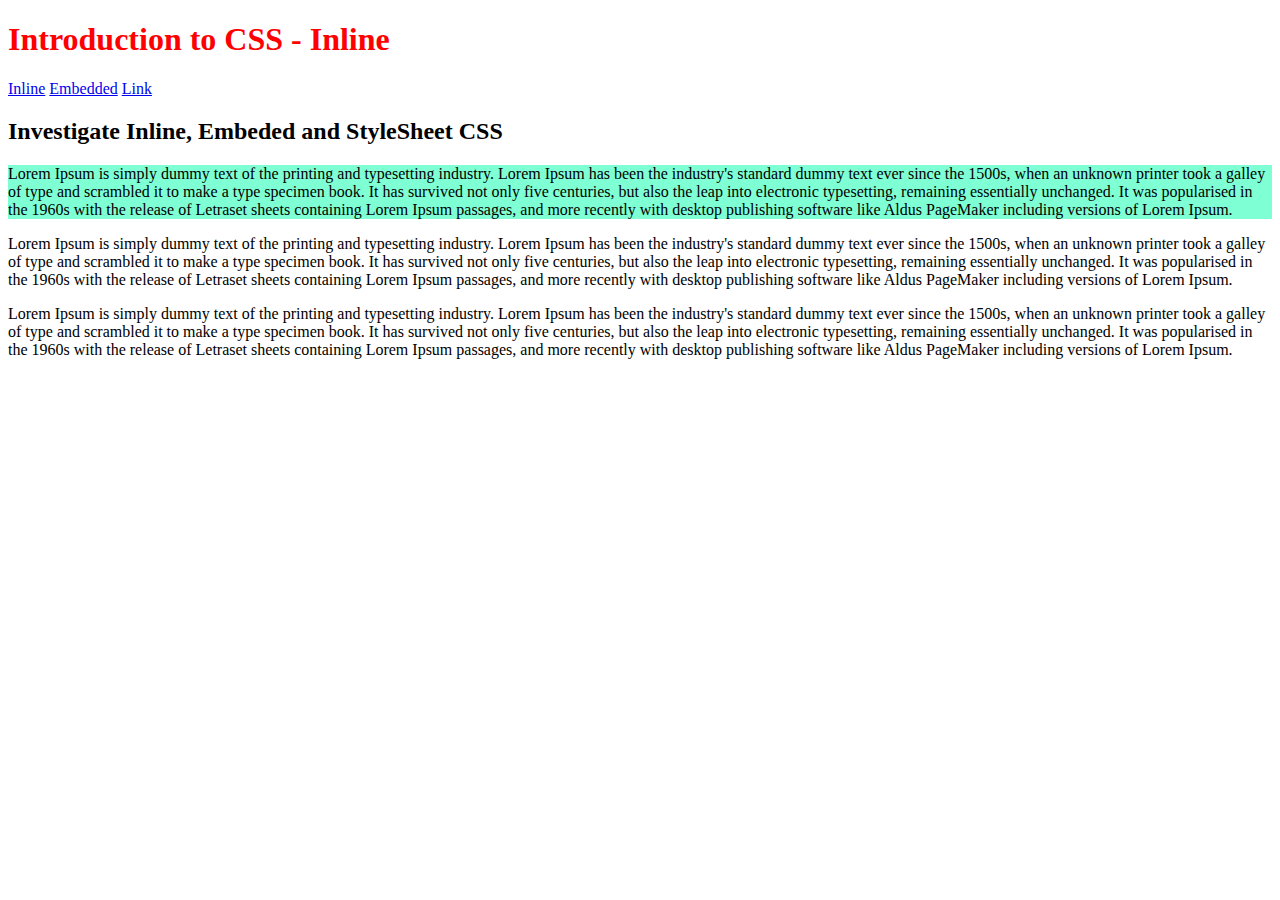
<file: css-intro/index.html>
<!DOCTYPE html>
<html lang="en-us">

<head>
    <meta charset="UTF-8" />
    <title>CSS Introduction</title>
    <meta name="author" content="Alexa Ng">
</head>

<body>
    <header>
        <h1 style="color:red">Introduction to CSS - Inline</h1>
        <nav>
            <a href="#">Inline</a>
            <a href="index-embedded.html">Embedded</a>
            <a href="index-link.html">Link</a>
        </nav>
    </header>
    <main>
        <section>
            <h2>Investigate Inline, Embeded and StyleSheet CSS</h2>
            <p style="background-color: aquamarine; font-family: Calibri;">
                Lorem Ipsum is simply dummy text of the printing and typesetting industry. Lorem Ipsum has been the
                industry's standard dummy text ever since the 1500s, when an unknown printer took a galley of type and
                scrambled it to make a type specimen book. It has survived not only five centuries, but also the leap
                into electronic typesetting, remaining essentially unchanged. It was popularised in the 1960s with the
                release of Letraset sheets containing Lorem Ipsum passages, and more recently with desktop publishing
                software like Aldus PageMaker including versions of Lorem Ipsum.
            </p>
            <p>
                Lorem Ipsum is simply dummy text of the printing and typesetting industry. Lorem Ipsum has been the
                industry's standard dummy text ever since the 1500s, when an unknown printer took a galley of type and
                scrambled it to make a type specimen book. It has survived not only five centuries, but also the leap
                into electronic typesetting, remaining essentially unchanged. It was popularised in the 1960s with the
                release of Letraset sheets containing Lorem Ipsum passages, and more recently with desktop publishing
                software like Aldus PageMaker including versions of Lorem Ipsum.
            </p>
            <p>
                Lorem Ipsum is simply dummy text of the printing and typesetting industry. Lorem Ipsum has been the
                industry's standard dummy text ever since the 1500s, when an unknown printer took a galley of type and
                scrambled it to make a type specimen book. It has survived not only five centuries, but also the leap
                into electronic typesetting, remaining essentially unchanged. It was popularised in the 1960s with the
                release of Letraset sheets containing Lorem Ipsum passages, and more recently with desktop publishing
                software like Aldus PageMaker including versions of Lorem Ipsum.
            </p>
        </section>
    </main>
    <footer>

    </footer>
</body>

</html>
</file>
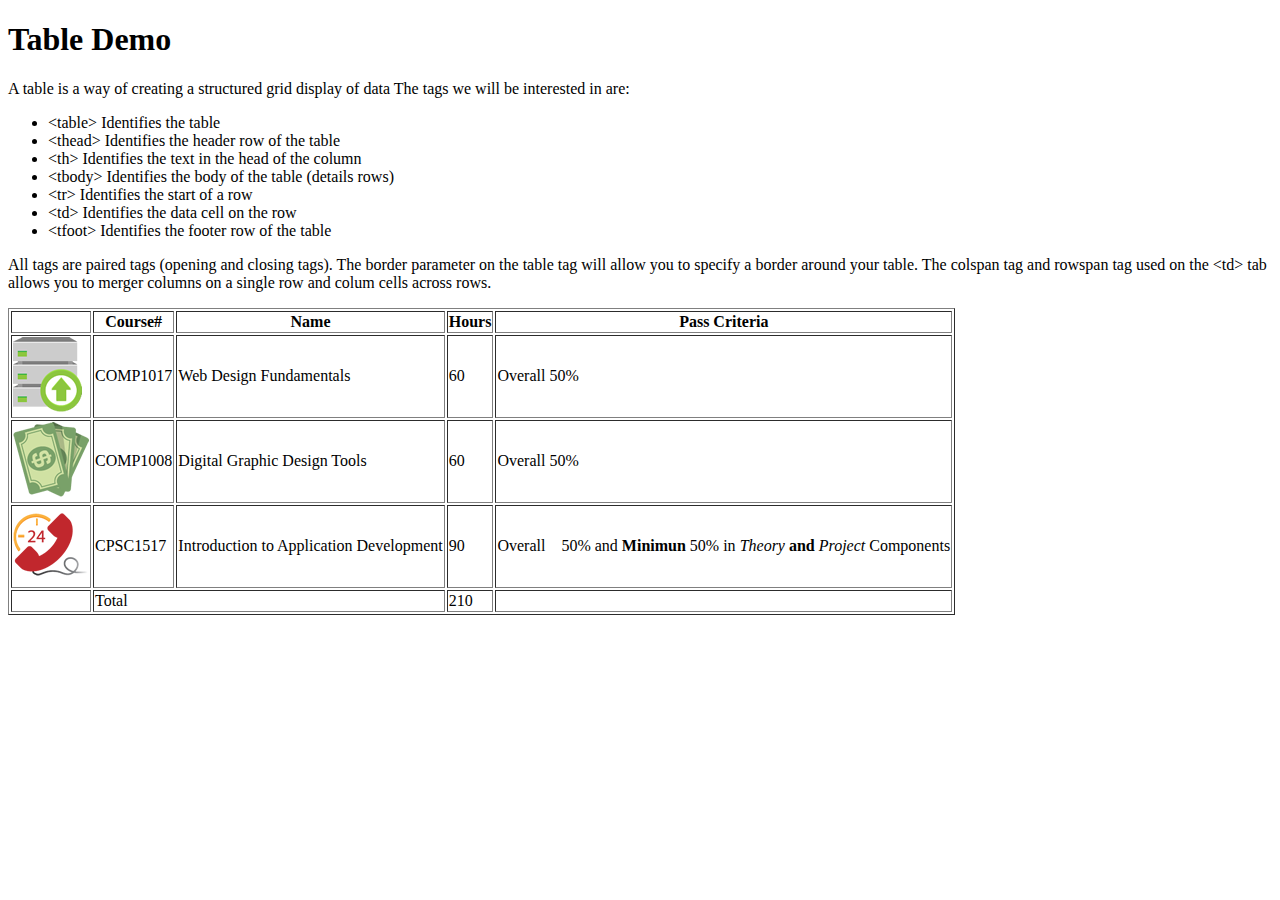
<file: demo-table/index.html>
<!DOCTYPE html>
<html lang="en-us">

<head>
    <title>Table Demo</title>
    <meta name="author" content="Ma. Alexa Naomi Ng">
    <meta charset="utf-8">

</head>

<body>
    <h1>Table Demo</h1>
    <p>
        A table is a way of creating a structured grid display of data
        The tags we will be interested in are:

    </p>

    <ul>
        <li>&lt;table&gt; Identifies the table </li>
        <li>&lt;thead&gt; Identifies the header row of the table</li>
        <li>&lt;th&gt; Identifies the text in the head of the column</li>
        <li>&lt;tbody&gt; Identifies the body of the table (details rows)</li>
        <li>&lt;tr&gt; Identifies the start of a row</li>
        <li>&lt;td&gt; Identifies the data cell on the row </li>
        <li>&lt;tfoot&gt; Identifies the footer row of the table</li>

    </ul>

    <p>
        All tags are paired tags (opening and closing tags). The border parameter on the table tag will allow you to
        specify a border around your table. The colspan tag and rowspan tag used on the &lt;td&gt; tab allows you to
        merger columns on a single row and colum cells across rows.
    </p>

    <table border="1">

        <thead>
            <tr>
                <th></th>
                <th>Course#</th>
                <th>Name</th>
                <th>Hours</th>
                <th>Pass Criteria</th>
            </tr>

        </thead>

        <tbody>
            <tr>
                <td><img src="img/image-3.png" alt="computer"></td>
                <td>COMP1017</td>
                <td>Web Design Fundamentals</td>
                <td>60</td>
                <td>Overall 50%</td>
            </tr>
            <tr>
                <td><img src="img/image-2.png" alt="money"></td>
                <td>COMP1008</td>
                <td>Digital Graphic Design Tools</td>
                <td>60</td>
                <td>Overall 50%</td>
            </tr>
            <tr>
                <td><img src="img/image-1.png" alt="telephone"></td>
                <td>CPSC1517</td>
                <td>Introduction to Application Development</td>
                <td>90</td>
                <td>Overall &nbsp;&nbsp;&nbsp;50% and <b>Minimun</b> 50% in <i>Theory</i> <strong>and</strong>
                    <em>Project</em>
                    <adress>Components</adress>
                </td>
            </tr>
        </tbody>

        <tfoot>
            <tr>
                <td></td>
                <td colspan="2">Total</td>
                <td>210</td>
                <td></td>
            </tr>

        </tfoot>

    </table>

</body>

</html>
</file>
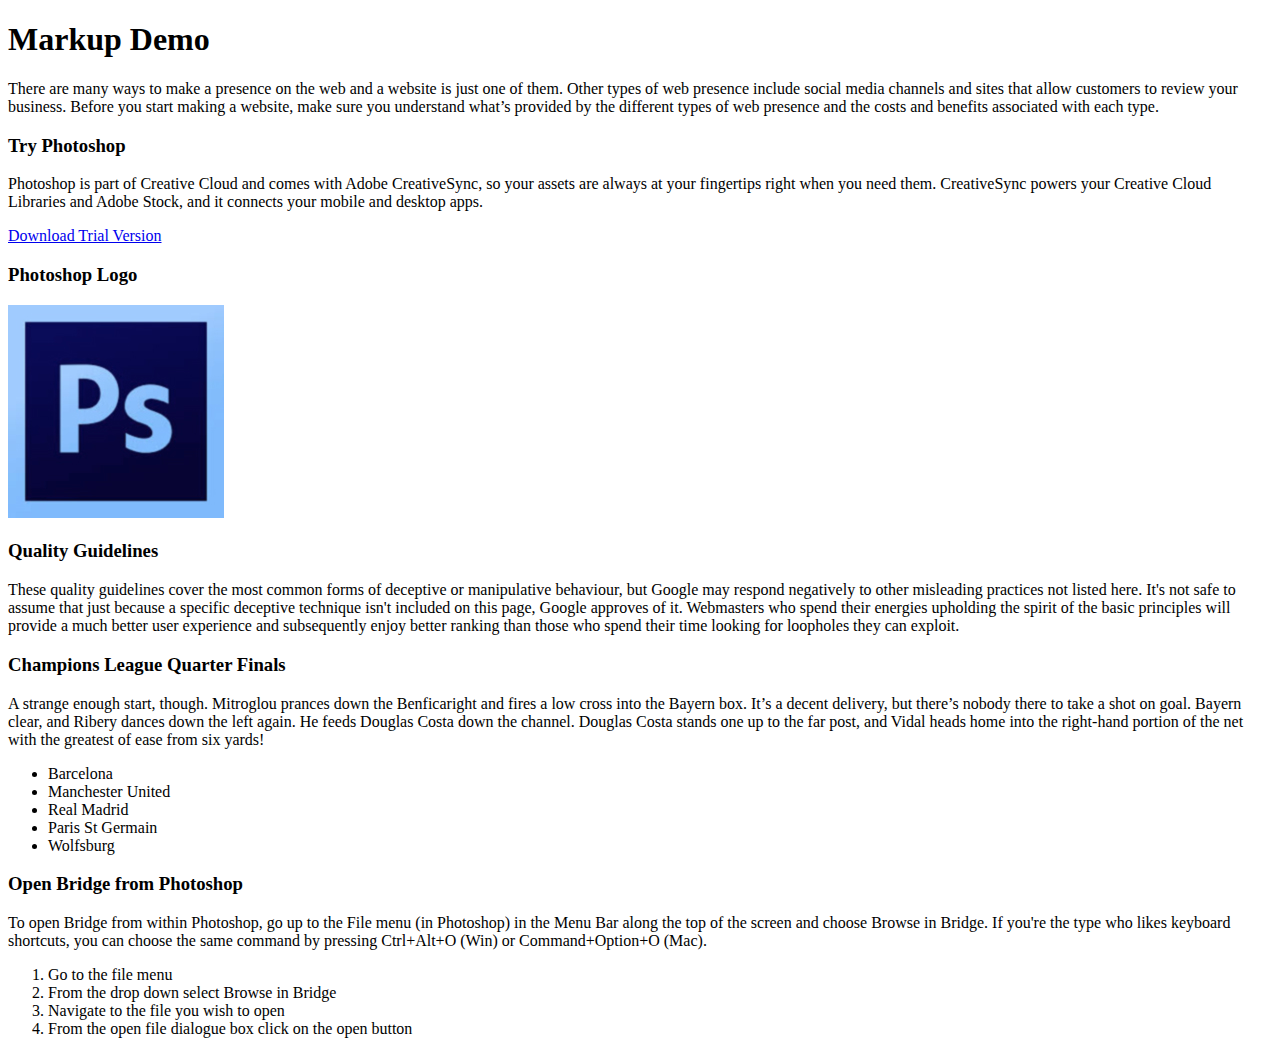
<file: demo-tag-basics/index.html>
<!DOCTYPE html>
<html lang="en-us">
<head>
    <title>Markup Demo</title>
    <meta name="author" context="Ma. Alexa Naomi Ng">
    <meta charset="utf-8">

</head>

<body>
    <h1>Markup Demo</h1>
    <p>There are many ways to make a presence on the web and a website is just one of  them. 
        Other types of web presence include social media channels and sites that allow customers to review your business. 
        Before you start making a website, make sure you understand what’s provided by the different types of web presence and the costs and benefits associated with each type.</p>

    <h3>Try Photoshop</h3>
    <p>Photoshop is part of Creative Cloud and comes with Adobe CreativeSync, so your assets are always at your fingertips right when you need them. CreativeSync powers your Creative Cloud Libraries and Adobe Stock, and it connects your mobile and desktop apps.</p>

    <a href="http://www.adobe.com/products/photoshop.html" target="_blank">Download Trial Version</a>

    <h3>Photoshop Logo</h3>
    <!--image tag doesn't have a closing tag.
        Referred to as a self closing tab=g (void tag)
        Parameters
            src="relative website location"
            alt="principle text if image not found"
            [title="tool tip text for image"]
        
            the relative tag is from the top of your website down to the item you wish to reference.
            include all subfolder names and the final file name
            sf1/sf2/....../filename
    -->

    <img src="img/photoshop.jpg" alt="Photoshop Logo" title="Adobe Photoshop Logo">

    <h3>Quality Guidelines</h3>
    <p>These quality guidelines cover the most common forms of deceptive or manipulative behaviour, but Google may respond negatively to other misleading practices not listed here. It's not safe to assume that just because a specific deceptive technique isn't included on this page, Google approves of it. Webmasters who spend their energies upholding the spirit of the basic principles will provide a much better user experience and subsequently enjoy better ranking than those who spend their time looking for loopholes they can exploit.</p>

    <h3>Champions League Quarter Finals</h3>
    <p>A strange enough start, though. Mitroglou prances down the Benficaright and fires a low cross into the Bayern box. It’s a decent delivery, but there’s nobody there to take a shot on goal. Bayern clear, and Ribery dances down the left again. He feeds Douglas Costa down the channel. Douglas Costa stands one up to the far post, and Vidal heads home into the right-hand portion of the net with the greatest of ease from six yards!</p>

    <ul>
        <li>Barcelona</li>
        <li>Manchester United</li>
        <li>Real Madrid</li>
        <li>Paris St Germain</li>
        <li>Wolfsburg</li>
    </ul>

    <h3>Open Bridge from Photoshop</h3>
    <p>To open Bridge from within Photoshop, go up to the File menu (in Photoshop) in the Menu Bar along
        the top of the screen and choose Browse in Bridge. If you're the type who likes keyboard shortcuts, you can choose the same command by pressing Ctrl+Alt+O (Win) or Command+Option+O (Mac).</p>
    <ol>
        <li>Go to the file menu</li>
        <li>From the drop down select Browse in Bridge</li>
        <li>Navigate to the file you wish to open</li>
        <li>From the open file dialogue box click on the open button</li>
    </ol>


</body>
</html>
</file>
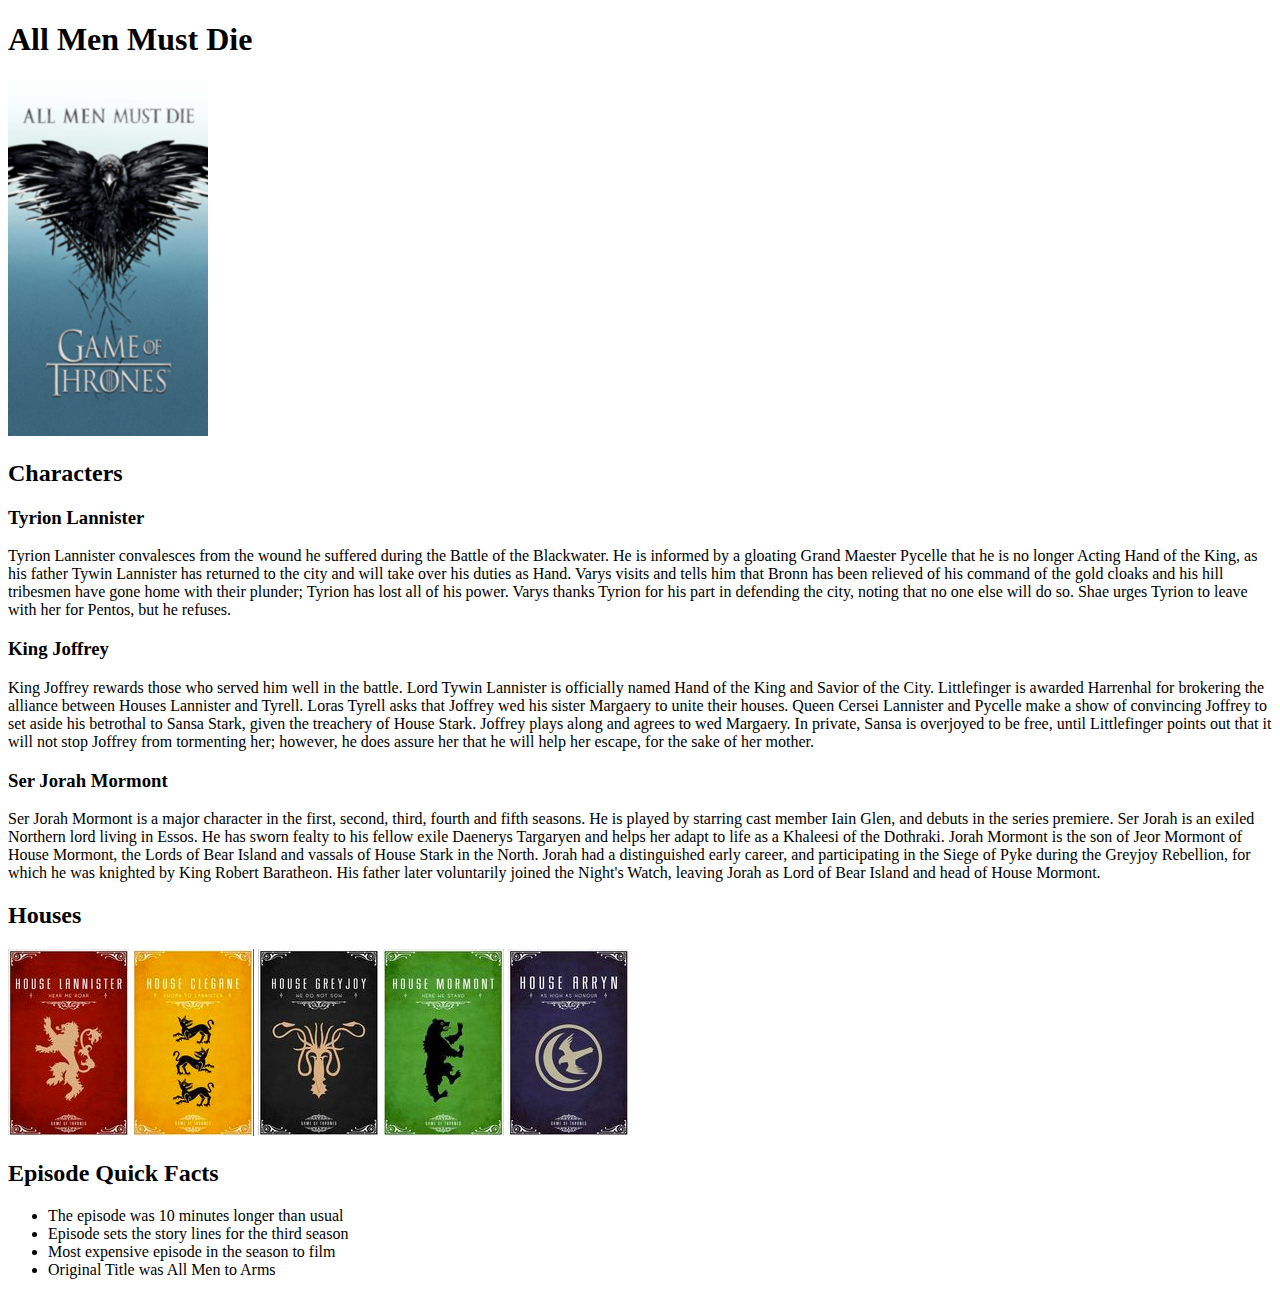
<file: exercise-tag-basics/index.html>
<!DOCTYPE html>
<html lang="en-us">
<head>
    <title>Exercise Tag Basics</title>
    <meta name="author" context="Ma. Alexa Naomi Ng">
    <meta charset="utf-8">

</head>

<body>
    <h1>All Men Must Die</h1>
    <img src="img/image.jpg" alt="GOT Logo" title="Game of Thrones Poster">

    <h2>Characters</h2>
    <h3>Tyrion Lannister</h3>
    <p>Tyrion Lannister convalesces from the wound he suffered during the Battle of the Blackwater. He is informed by a gloating Grand Maester Pycelle that he is no longer Acting Hand of the King, as his father Tywin Lannister has returned to the city and will take over his duties as Hand. Varys visits and tells him that Bronn has been relieved of his command of the gold cloaks and his hill tribesmen have gone home with their plunder; Tyrion has lost all of his power. Varys thanks Tyrion for his part in defending the city, noting that no one else will do so. Shae urges Tyrion to leave with her for Pentos, but he refuses.</p>

    <h3>King Joffrey</h3>
    <p>King Joffrey rewards those who served him well in the battle. Lord Tywin Lannister is officially named Hand of the King and Savior of the City. Littlefinger is awarded Harrenhal for brokering the alliance between Houses Lannister and Tyrell. Loras Tyrell asks that Joffrey wed his sister Margaery to unite their houses. Queen Cersei Lannister and Pycelle make a show of convincing Joffrey to set aside his betrothal to Sansa Stark, given the treachery of House Stark. Joffrey plays along and agrees to wed Margaery. In private, Sansa is overjoyed to be free, until Littlefinger points out that it will not stop Joffrey from tormenting her; however, he does assure her that he will help her escape, for the sake of her mother.</p>

    <h3>Ser Jorah Mormont</h3>
    <p>Ser Jorah Mormont is a major character in the first, second, third, fourth and fifth seasons. He is played by starring cast member Iain Glen, and debuts in the series premiere. Ser Jorah is an exiled Northern lord living in Essos. He has sworn fealty to his fellow exile Daenerys Targaryen and helps her adapt to life as a Khaleesi of the Dothraki. Jorah Mormont is the son of Jeor Mormont of House Mormont, the Lords of Bear Island and vassals of House Stark in the North. Jorah had a distinguished early career, and participating in the Siege of Pyke during the Greyjoy Rebellion, for which he was knighted by King Robert Baratheon. His father later voluntarily joined the Night's Watch, leaving Jorah as Lord of Bear Island and head of House Mormont.</p>

    <h2>Houses</h2>
    <img src="img/image_0000_Layer 5.jpg" alt="GOT Logo" title="Game of Thrones Poster">
    <img src="img/image_0001_Layer 4.jpg" alt="GOT Logo" title="Game of Thrones Poster">
    <img src="img/image_0002_Layer 3.jpg" alt="GOT Logo" title="Game of Thrones Poster">
    <img src="img/image_0003_Layer 2.jpg" alt="GOT Logo" title="Game of Thrones Poster">
    <img src="img/image_0004_Layer 1.jpg" alt="GOT Logo" title="Game of Thrones Poster">

    <h2>Episode Quick Facts</h2>
    <ul>
        <li>The episode was 10 minutes longer than usual</li>
        <li>Episode sets the story lines for the third season</li>
        <li>Most expensive episode in the season to film</li>
        <li>Original Title was All Men to Arms</li>

    </ul>
</body>
</html>
</file>
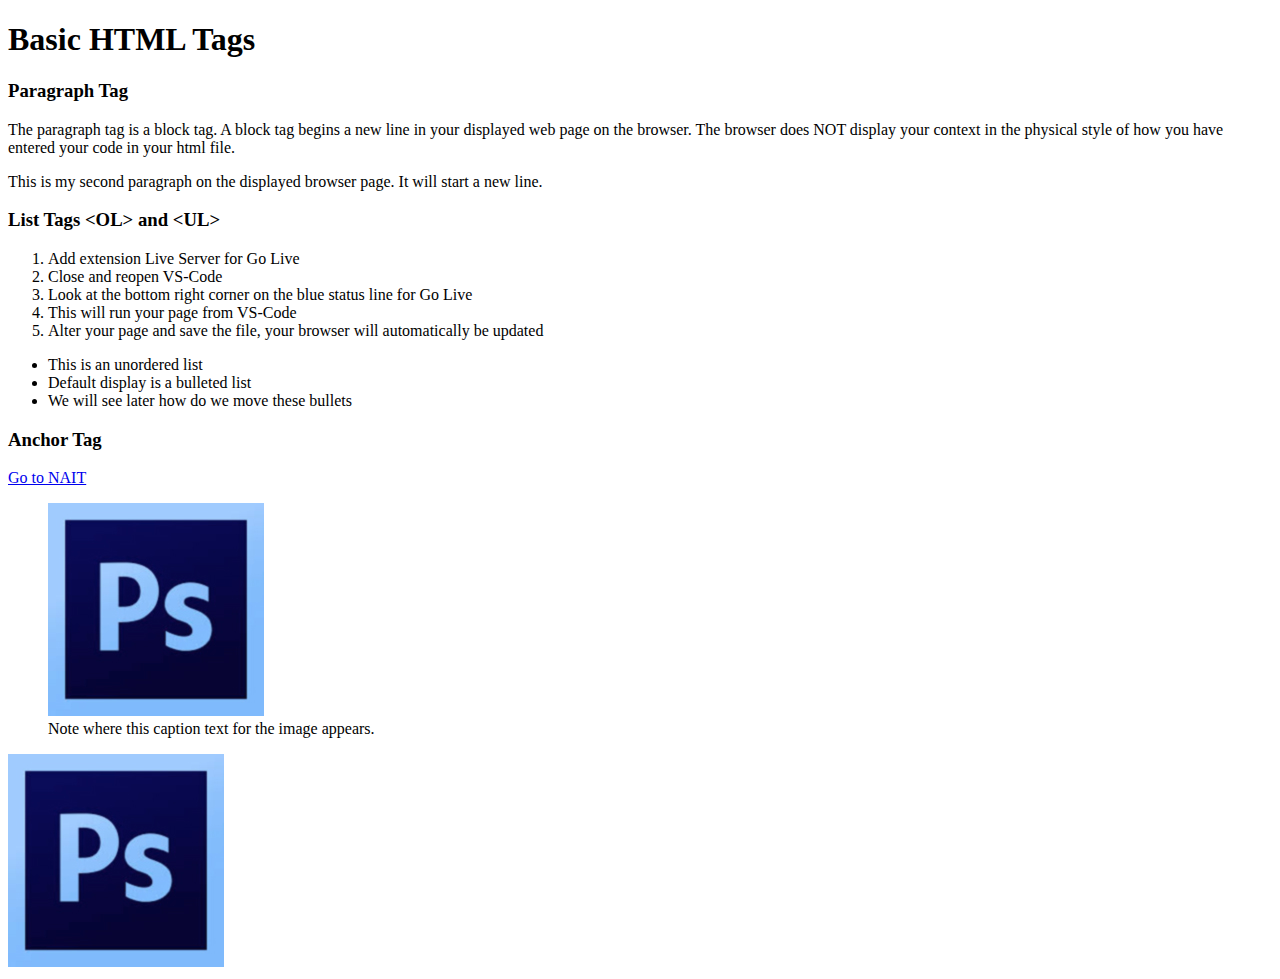
<file: html-tag-basics/index.html>
<!DOCTYPE html>
<html lang="en-us">
<!-- this is the structure of a comment block in html files 
         everything in this structure is not considered part of any 
         content of your webpage

         Most tags in html are done in pairs; opening and closing tags
         The opening tag indicates the tag instruction to the browser.
         The closing tag terminates the tag block. The closing tag has the same
         name as the opening tag with the addition of a slash (/) before the tag name.

         On the html tag has a parameter to indicating the language of the text.
    -->

<head>
    <!-- This is a place where you can code supports for the browser to use 
         in interpreting the web file. The items within this section are NOT content 
    -->

    <title>On the page title</title>
    <meta name="author" content="Ma. Alexa Naomi Ng">
    <meta charset="utf-8">

    <!-- This is a universal type set that covers almost all the character and 
         symbols in the world
         https://www.w3schools.com/tags/tags-meta.asp 
    -->

</head>

<body>
    <!-- Header Tags
            h1 thru h6
            these are title tags
            h1 - largest title, h6 - is the smallest
            all of these tags have some built in formatting-->
    <h1>Basic HTML Tags</h1>
    <h3>Paragraph Tag</h3>
    <!-- This is the coding block for your content on your webpage -->

    <p> The paragraph tag is a block tag. A block tag begins a new line
        in your displayed web page on the browser. The browser does NOT display
        your context in the physical style of how you have entered your code in your
        html file.
    </p>

    <p> This is my second paragraph on the displayed browser page. It will start a
        new line.
    </p>

    <!--If you wish to use a component of a reserved tag (or the whole tag) you would 
        be in trouble just using the tag
        YOU CAN USE SPECIAL CHARACTERS STRINGS TO REPRESENT COMPONENTS OF A TAG.  
        such as the < (&lt) and the > (&gt) symbol-->
    <h3>List Tags &lt;OL&gt; and &lt;UL&gt;</h3>


    <!-- create an ordered list (OL) tag
         create an unordered list (UL) tag
         items in the list are (LI) tag-->
    <ol>
        <li>Add extension Live Server for Go Live</li>
        <li>Close and reopen VS-Code</li>
        <li>Look at the bottom right corner on the blue status line for Go Live</li>
        <li>This will run your page from VS-Code</li>
        <li>Alter your page and save the file, your browser will automatically
            be updated
        </li>

    </ol>


    <ul>
        <li>This is an unordered list</li>
        <li>Default display is a bulleted list</li>
        <li>We will see later how do we move these bullets</li>
    </ul>

    <!--This is an anchor tag, often reffered to as the link tag.
        One should not use the term link tag because there is actually a <link> tag
        used in the <head> function.
        This tag can take yyou to a different location whether it be a different
        website, different page in the current website, or a different position on
        the current page.
    
        Parameters HREF points to the desired location
                   TARGET indicates the browser page display option (new tab, position)
                    - default is the same page
                    - _blank will use a new window tab -->

    <h3>Anchor Tag</h3>

    <a href="http://www.nait.ca" target="_blank">Go to NAIT</a>

    <!--another way to display an image is using the figure tag along with the figcaption tag
    the figure tag will indent your image while the figcaption tag will allow you to place a text line with your image
    the figcaption is optional-->

    <figure>

        <img src="img/photoshop.jpg" alt="photoshop symbol" title="This is a tool-tip">

        <figcaption>Note where this caption text for the image appears.</figcaption>

    </figure>

    <!--using an image anchor for your page-->

    <a href="https://mng29.dmitstudent.ca/ireland" target=_blank>

        <img src="img/photoshop.jpg" alt="photoshop symbol" title="Go to my web site sample">
    </a>
</body>


</html>
</file>
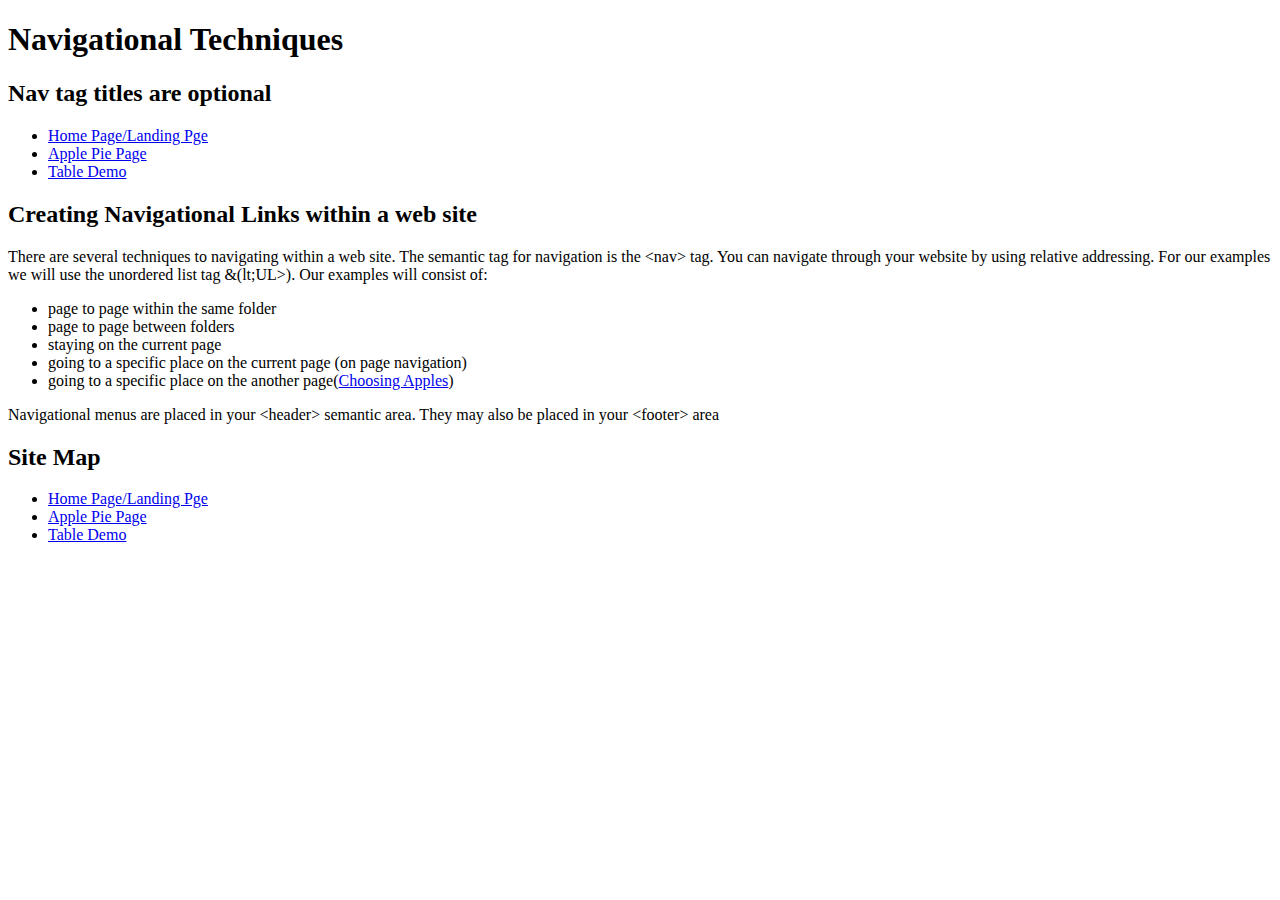
<file: navigation/index.html>
<!DOCTYPE html>
<html lang="en-us">

<head>

    <title>Navigational Techniques</title>
    <meta name="author" content="Ma. Alexa Naomi Ng">
    <meta charset="utf-8">

</head>

<body>
    <header>
        <h1>Navigational Techniques</h1>
        <nav>
            <h2>Nav tag titles are optional</h2>
            <ul>
                <li><a href="#">Home Page/Landing Pge</a></li>
                <li><a href="apple-pie.html">Apple Pie Page</a></li>
                <li><a href="demo-table/table-demo.html">Table Demo</a> </li>
            </ul>
        </nav>
    </header>
    <main>
        <section>

            <h2>Creating Navigational Links within a web site</h2>
            <p>There are several techniques to navigating within a web site. The semantic tag for navigation is the
                &lt;nav&gt; tag.
                You can navigate through your website by using relative addressing. For our examples we will use the
                unordered list tag &(lt;UL&gt;). Our examples will consist of:

            <ul>
                <li>page to page within the same folder</li>
                <li>page to page between folders</li>
                <li>staying on the current page</li>
                <li>going to a specific place on the current page (on page navigation)</li>
                <li>going to a specific place on the another page(<a href="apple-pie.html#apples">Choosing Apples</a>)
                </li>
            </ul>
            </p>
            <p>Navigational menus are placed in your &lt;header&gt; semantic area. They may also be placed in your
                &lt;footer&gt; area</p>
        </section>
    </main>
    <footer>
        <nav>
            <h2>Site Map</h2>
            <ul>
                <li><a href="#">Home Page/Landing Pge</a></li>
                <li><a href="apple-pie.html">Apple Pie Page</a></li>
                <li><a href="demo-table/table-demo.html">Table Demo</a> </li>
            </ul>
        </nav>
    </footer>
</body>


</html>
</file>
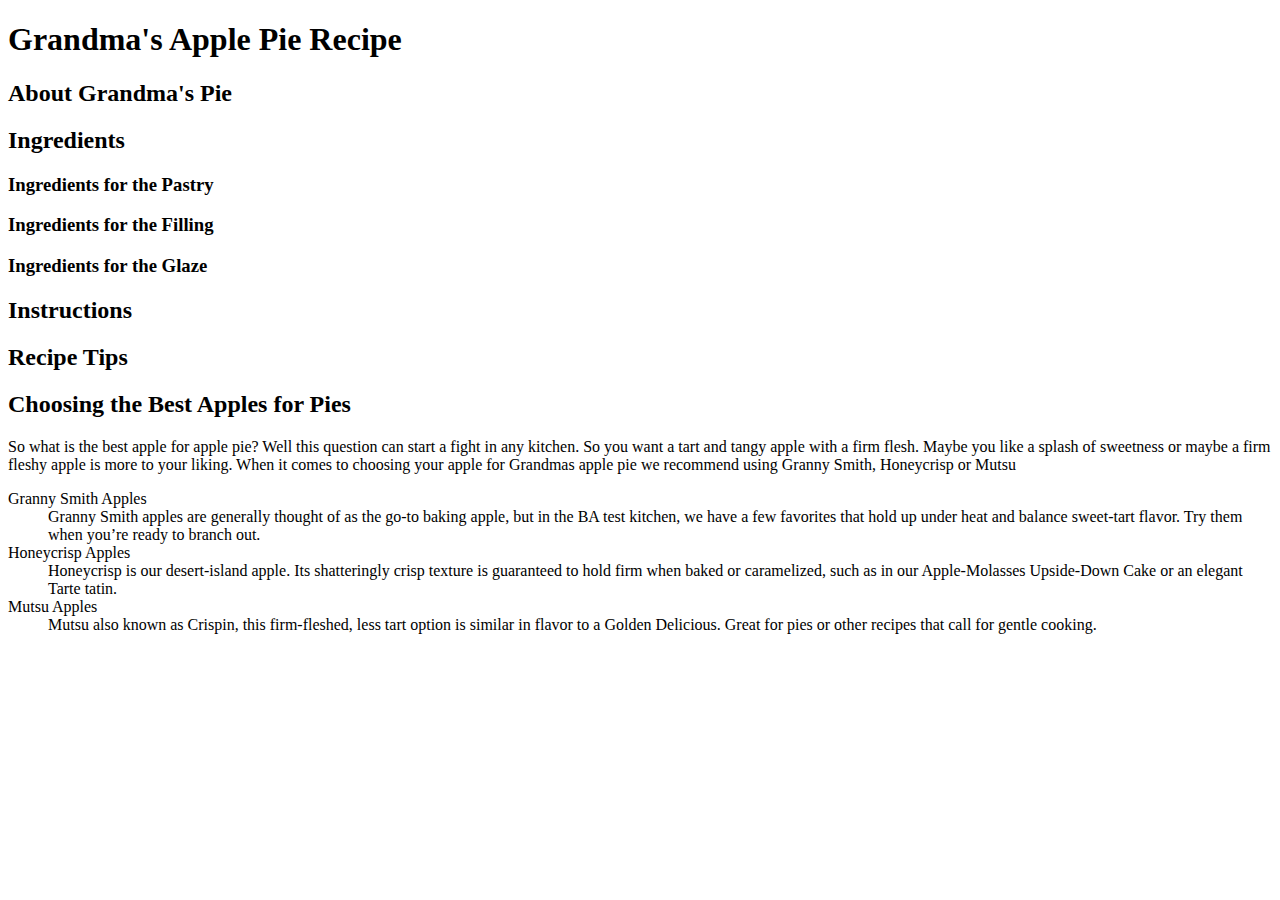
<file: semantics-apple pie/index.html>
<!DOCTYPE html>
<html lang="en-us">

<head>
    <title>Grandma's Apple Pie</title>
    <meta name="author" content="Ma. Alexa Naomi Ng">
    <meta charset="utf-8">

</head>

<body>
    <header>
        <h1>Grandma's Apple Pie Recipe</h1>
    </header>

    <main>
        <section>
            <h2>About Grandma's Pie</h2>
        </section>

        <section>
            <h2>Ingredients</h2>

            <section>
                <h3>Ingredients for the Pastry</h3>
            </section>

            <section>
                <h3>Ingredients for the Filling</h3>
            </section>

            <section>
                <h3>Ingredients for the Glaze</h3>
            </section>

        </section>

        <section>
            <h2>Instructions</h2>
        </section>

        <aside>
            <h2>Recipe Tips</h2>
        </aside>

        <article>
            <h2>Choosing the Best Apples for Pies</h2>
            <p>So what is the best apple for apple pie? Well this question can start a fight in any kitchen. So you want
                a tart and tangy apple with a firm flesh. Maybe you like a splash of sweetness or maybe a firm fleshy
                apple is more to your liking. When it comes to choosing your apple for Grandmas apple pie we recommend
                using Granny Smith, Honeycrisp or Mutsu</p>

            <dl>
                <dt>
                    Granny Smith Apples
                </dt>
                <dd>
                    Granny Smith apples are generally thought of as the go-to baking apple, but in the BA test kitchen,
                    we have a few favorites that hold up under heat and balance sweet-tart flavor. Try them when you’re
                    ready to branch out.

                </dd>

                <dt>
                    Honeycrisp Apples
                </dt>
                <dd>
                    Honeycrisp is our desert-island apple. Its shatteringly crisp texture is guaranteed to hold firm
                    when baked or caramelized, such as in our Apple-Molasses Upside-Down Cake or an elegant Tarte tatin.
                </dd>

                <dt>
                    Mutsu Apples
                </dt>
                <dd>
                    Mutsu also known as Crispin, this firm-fleshed, less tart option is similar in flavor to a Golden
                    Delicious. Great for pies or other recipes that call for gentle cooking.
                </dd>
            </dl>
        </article>

    </main>

    <footer>

    </footer>



</body>

</html>
</file>
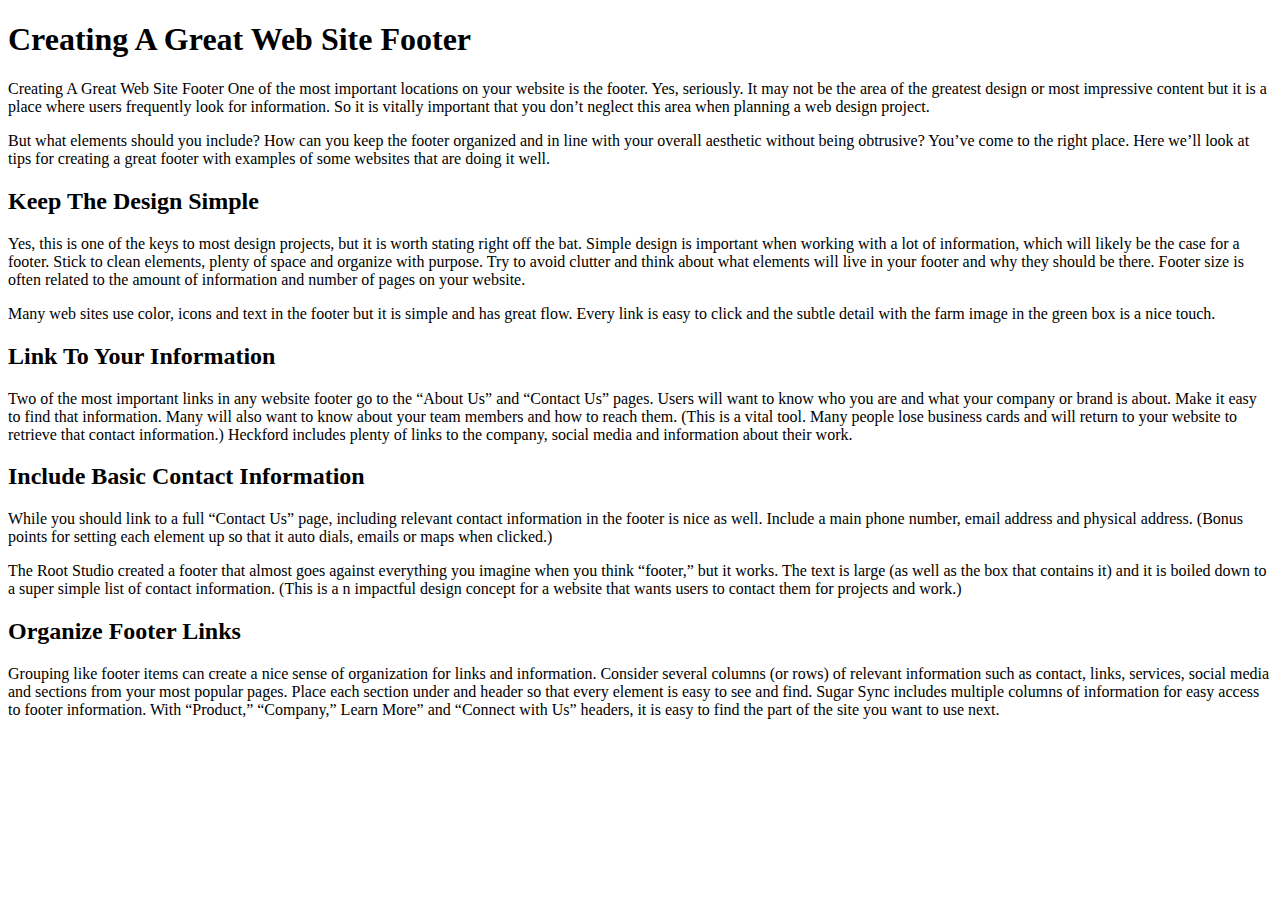
<file: semantics-sectioning-demo-1/index.html>
<!DOCTYPE html>
<html lang="en-us">

<head>
    <title>Sectioning Demo 1</title>
    <meta name="author" content="Ma. Alexa Naomi Ng">
    <meta charset="utf-8">
</head>

<body>
    <header>
        <h1>Creating A Great Web Site Footer</h1>
        <p>Creating A Great Web Site Footer
            One of the most important locations on your website is the footer. Yes, seriously. It may not be the area of
            the
            greatest design or most impressive content but it is a place where users frequently look for information. So
            it
            is vitally important that you don’t neglect this area when planning a web design project.</p>

        <p>But what elements should you include? How can you keep the footer organized and in line with your overall
            aesthetic without being obtrusive? You’ve come to the right place. Here we’ll look at tips for creating a
            great
            footer with examples of some websites that are doing it well.</p>
    </header>

    <main>
        <section>
            <h2>Keep The Design Simple</h2>
            <p>Yes, this is one of the keys to most design projects, but it is worth stating right off the bat. Simple
                design is important when working with a lot of information, which will likely be the case for a footer.
                Stick to clean elements, plenty of space and organize with purpose. Try to avoid clutter and think about
                what elements will live in your footer and why they should be there. Footer size is often related to the
                amount of information and number of pages on your website.</p>

            <p>Many web sites use color, icons and text in the footer but it is simple and has great flow. Every link is
                easy to click and the subtle detail with the farm image in the green box is a nice touch.</p>

        </section>

        <section>
            <h2>Link To Your Information</h2>
            <p>Two of the most important links in any website footer go to the “About Us” and “Contact Us” pages. Users
                will
                want to know who you are and what your company or brand is about. Make it easy to find that information.
                Many will also want to know about your team members and how to reach them. (This is a vital tool. Many
                people lose business cards and will return to your website to retrieve that contact information.)
                Heckford
                includes plenty of links to the company, social media and information about their work.</p>
        </section>

        <section>
            <h2>Include Basic Contact Information</h2>
            <p>While you should link to a full “Contact Us” page, including relevant contact information in the footer
                is
                nice as well. Include a main phone number, email address and physical address. (Bonus points for setting
                each element up so that it auto dials, emails or maps when clicked.)
            </p>
            <p>The Root Studio created a footer that almost goes against everything you imagine when you think “footer,”
                but
                it works. The text is large (as well as the box that contains it) and it is boiled down to a super
                simple
                list of contact information. (This is a n impactful design concept for a website that wants users to
                contact
                them for projects and work.)
            </p>
        </section>

        <section>
            <h2>Organize Footer Links</h2>
            <p>Grouping like footer items can create a nice sense of organization for links and information. Consider
                several columns (or rows) of relevant information such as contact, links, services, social media and
                sections from your most popular pages. Place each section under and header so that every element is easy
                to
                see and find.
                Sugar Sync includes multiple columns of information for easy access to footer information. With
                “Product,”
                “Company,” Learn More” and “Connect with Us” headers, it is easy to find the part of the site you want
                to
                use next.</p>
        </section>

    </main>

    <footer>

    </footer>



</body>

</html>
</file>
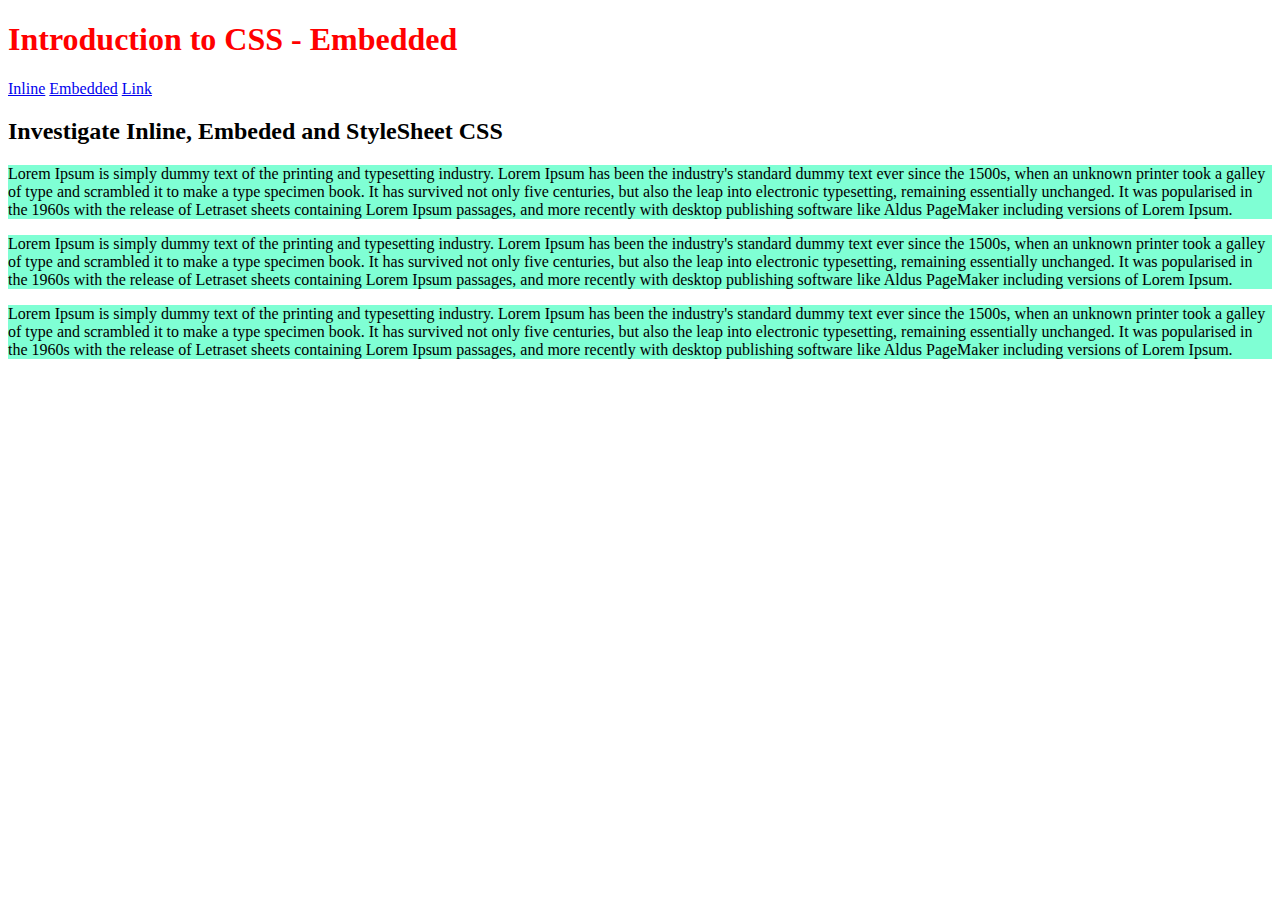
<file: css-intro/index-embedded.html>
<!DOCTYPE html>
<html lang="en-us">

<head>
    <meta charset="UTF-8" />
    <title>CSS Introduction</title>
    <meta name="author" content="Alexa Ng">
    <!-- this styling applies to ANY occurance of the rule tag
           existing on the page -->
    <style>
        h1 {
            color: red;
        }

        p {
            background-color: aquamarine;
            font-family: Calibri;
        }
    </style>
</head>

<body>
    <header>
        <h1>Introduction to CSS - Embedded</h1>
        <nav>
            <a href="index.html">Inline</a>
            <a href="#">Embedded</a>
            <a href="index-link.html">Link</a>
        </nav>
    </header>
    <main>
        <section>
            <h2>Investigate Inline, Embeded and StyleSheet CSS</h2>
            <p>
                Lorem Ipsum is simply dummy text of the printing and typesetting industry. Lorem Ipsum has been the
                industry's standard dummy text ever since the 1500s, when an unknown printer took a galley of type and
                scrambled it to make a type specimen book. It has survived not only five centuries, but also the leap
                into electronic typesetting, remaining essentially unchanged. It was popularised in the 1960s with the
                release of Letraset sheets containing Lorem Ipsum passages, and more recently with desktop publishing
                software like Aldus PageMaker including versions of Lorem Ipsum.
            </p>
            <p>
                Lorem Ipsum is simply dummy text of the printing and typesetting industry. Lorem Ipsum has been the
                industry's standard dummy text ever since the 1500s, when an unknown printer took a galley of type and
                scrambled it to make a type specimen book. It has survived not only five centuries, but also the leap
                into electronic typesetting, remaining essentially unchanged. It was popularised in the 1960s with the
                release of Letraset sheets containing Lorem Ipsum passages, and more recently with desktop publishing
                software like Aldus PageMaker including versions of Lorem Ipsum.
            </p>
            <p>
                Lorem Ipsum is simply dummy text of the printing and typesetting industry. Lorem Ipsum has been the
                industry's standard dummy text ever since the 1500s, when an unknown printer took a galley of type and
                scrambled it to make a type specimen book. It has survived not only five centuries, but also the leap
                into electronic typesetting, remaining essentially unchanged. It was popularised in the 1960s with the
                release of Letraset sheets containing Lorem Ipsum passages, and more recently with desktop publishing
                software like Aldus PageMaker including versions of Lorem Ipsum.
            </p>
        </section>
    </main>
    <footer>

    </footer>
</body>

</html>
</file>
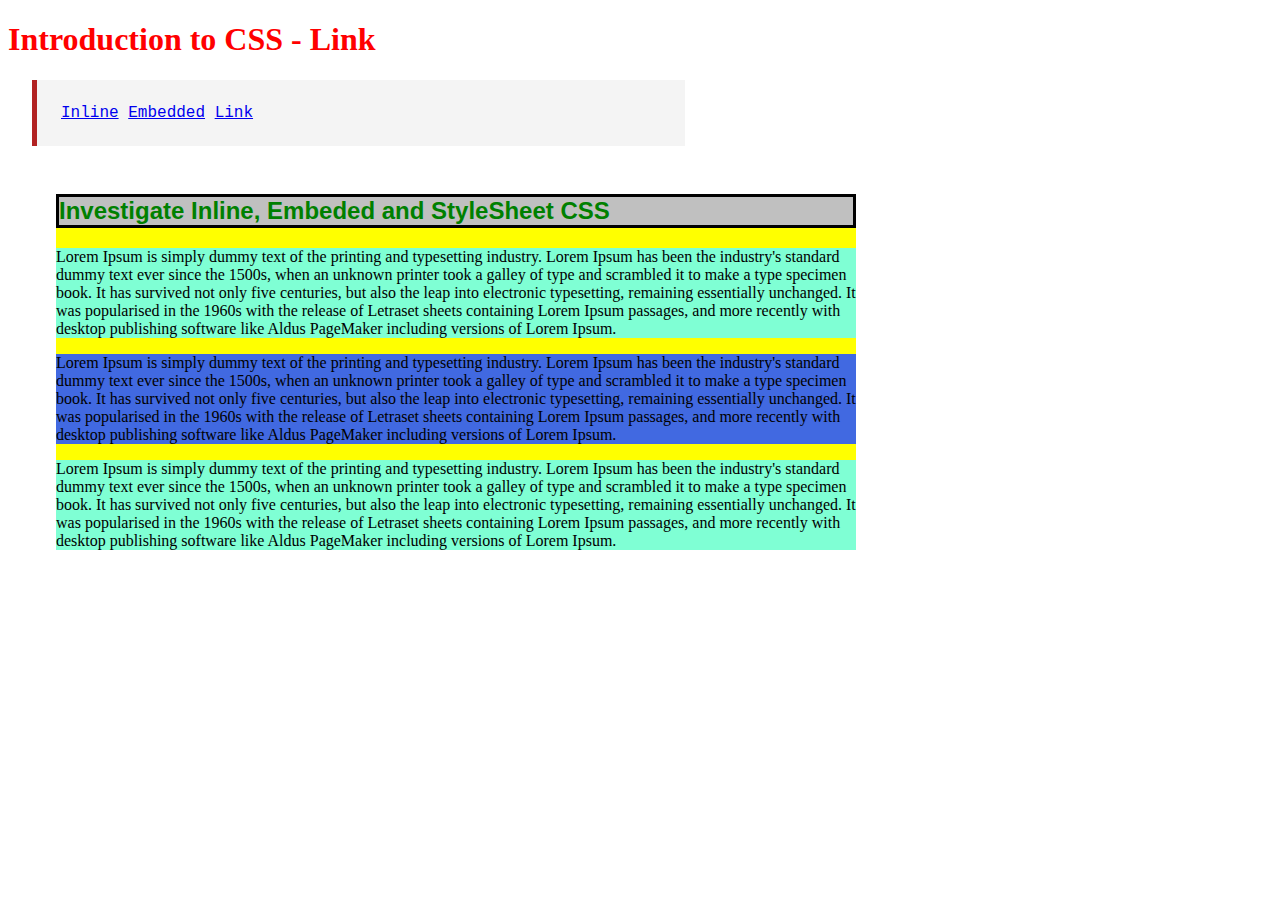
<file: css-intro/index-link.html>
<!DOCTYPE html>
<html lang="en-us">

<head>
    <meta charset="UTF-8" />
    <title>CSS Introduction</title>
    <meta name="author" content="Alexa Ng">
    <link rel="StyleSheet" href="css/style.css">
</head>

<body>
    <header>
        <h1>Introduction to CSS - Link</h1>
        <nav class="menu-items">
            <a href="index.html">Inline</a>
            <a href="index-embedded.html">Embedded</a>
            <a href="#">Link</a>
        </nav>
    </header>
    <main>
        <section>
            <h2>Investigate Inline, Embeded and StyleSheet CSS</h2>
            <p>
                Lorem Ipsum is simply dummy text of the printing and typesetting industry. Lorem Ipsum has been the
                industry's standard dummy text ever since the 1500s, when an unknown printer took a galley of type and
                scrambled it to make a type specimen book. It has survived not only five centuries, but also the leap
                into electronic typesetting, remaining essentially unchanged. It was popularised in the 1960s with the
                release of Letraset sheets containing Lorem Ipsum passages, and more recently with desktop publishing
                software like Aldus PageMaker including versions of Lorem Ipsum.
            </p>
            <aside>
                <p>
                    Lorem Ipsum is simply dummy text of the printing and typesetting industry. Lorem Ipsum has been the
                    industry's standard dummy text ever since the 1500s, when an unknown printer took a galley of type
                    and
                    scrambled it to make a type specimen book. It has survived not only five centuries, but also the
                    leap
                    into electronic typesetting, remaining essentially unchanged. It was popularised in the 1960s with
                    the
                    release of Letraset sheets containing Lorem Ipsum passages, and more recently with desktop
                    publishing
                    software like Aldus PageMaker including versions of Lorem Ipsum.
                </p>
            </aside>
            <p>
                Lorem Ipsum is simply dummy text of the printing and typesetting industry. Lorem Ipsum has been the
                industry's standard dummy text ever since the 1500s, when an unknown printer took a galley of type and
                scrambled it to make a type specimen book. It has survived not only five centuries, but also the leap
                into electronic typesetting, remaining essentially unchanged. It was popularised in the 1960s with the
                release of Letraset sheets containing Lorem Ipsum passages, and more recently with desktop publishing
                software like Aldus PageMaker including versions of Lorem Ipsum.
            </p>
        </section>
    </main>
    <footer>

    </footer>
</body>

</html>
</file>
<file: css-intro/css/style.css>
/* tag selector */
h1{
    color:red;
}
p{
    background-color: aquamarine;
    font-family: Calibri;
}
/* multiple tag selector (tag = element)*/
h2, h3, h4, h5, h6{
    color: green;
    background-color: silver;
    border: 3px solid black;
}

/* class selector
   preceeded by a period (.)
   can be used by any tag where the class is 
   colors can be specified using #rgb (red,green,blue)
   values of red,green,blue range from 0-255
   values are code in hexadecimal 00-ff
   */
.menu-items
{
    border-left: 5px solid firebrick;
    font-family: courier, sans-serif;
    background-color: #f4f4f4;
    padding:24px;
    /* move to the right */
    margin-left: 24px;
    /* specify the size (width) of the area desired */
    width: 600px;
}

section{
    font-family: Arial;
    margin: 48px;
    width: 800px;
    background-color: yellow;
}

/* Child combination 
    parent -> child element set
    aside -> p
*/
aside > p{
    background-color: violet;
}

/* descendant combination 
  a chain of elements to be matched
*/
body aside p{
    background-color: royalblue;
    
}
</file>
